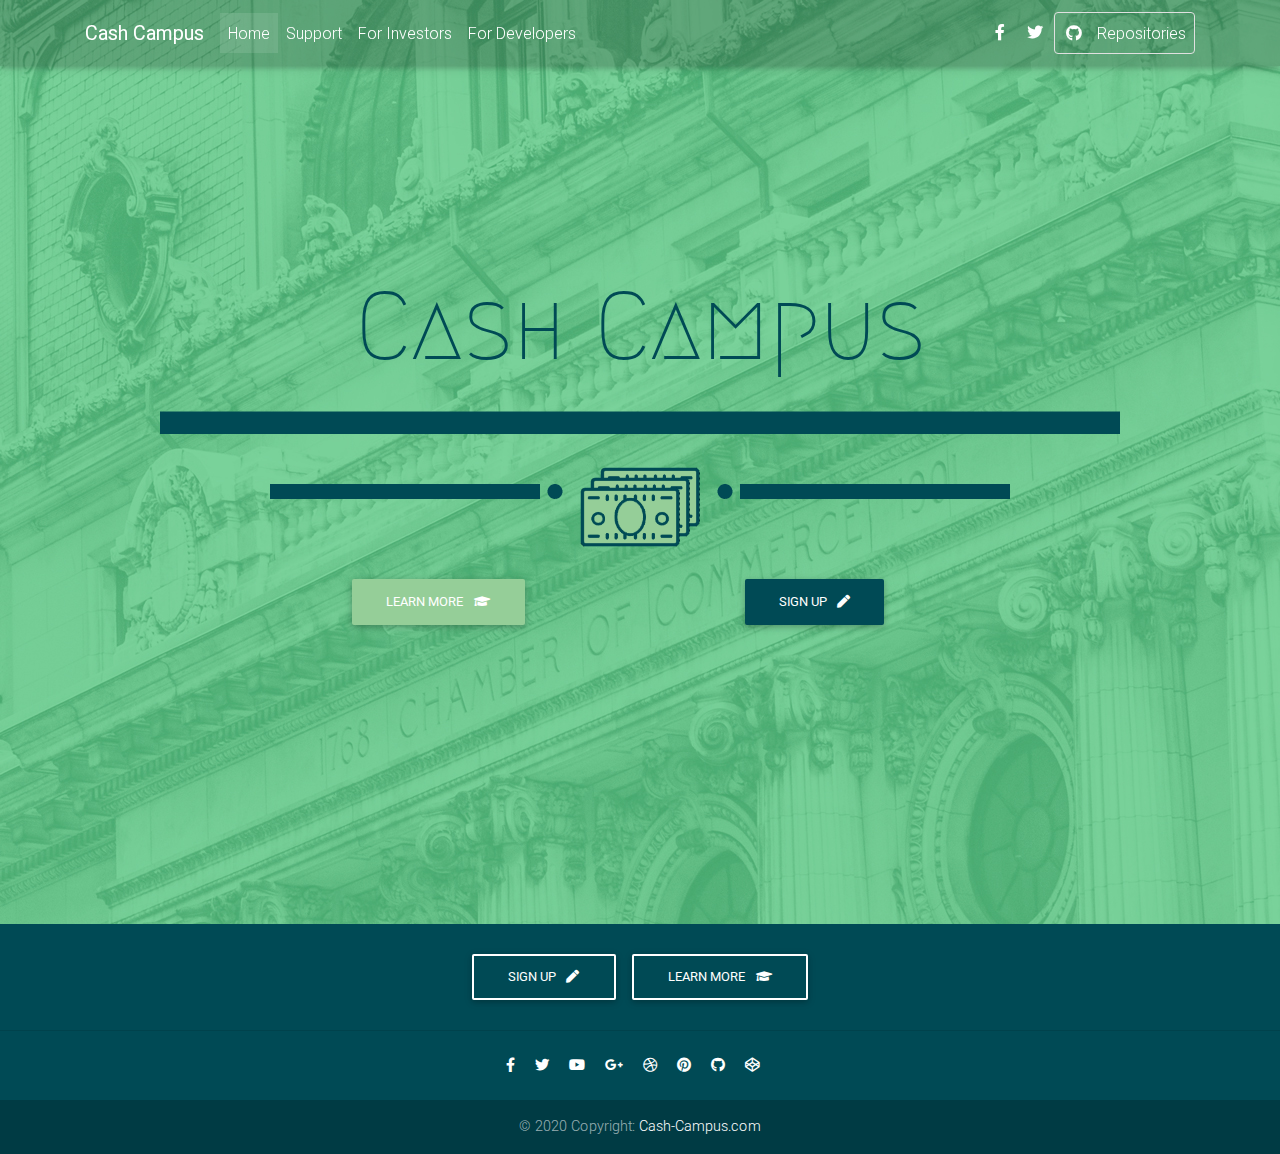
<file: index.html>
<!DOCTYPE html>
<html lang="en">

<head>
  <meta charset="utf-8">
  <meta name="viewport" content="width=device-width, initial-scale=1, shrink-to-fit=no">
  <meta http-equiv="x-ua-compatible" content="ie=edge">
  <title>Cash Campus</title>
  <link rel="stylesheet" href="https://use.fontawesome.com/releases/v5.11.2/css/all.css">
  <link href="css/bootstrap.min.css" rel="stylesheet">
  <link href="css/mdb.min.css" rel="stylesheet">
  <link href="css/style.css" rel="stylesheet">
  <style type="text/css">
    @media (min-width: 800px) and (max-width: 850px) {
      .navbar:not(.top-nav-collapse) {
        background: #004a55 !important;
      }
    }

  </style>
</head>

<body class="main">

  <!-- Navbar -->
  <nav class="navbar fixed-top navbar-expand-lg navbar-dark scrolling-navbar">
    <div class="container">

      <!-- Brand -->
      <a class="navbar-brand" href="" >
        <strong>Cash Campus</strong>
      </a>

      <!-- Collapse -->
      <button class="navbar-toggler" type="button" data-toggle="collapse" data-target="#navbarSupportedContent"
        aria-controls="navbarSupportedContent" aria-expanded="false" aria-label="Toggle navigation">
        <span class="navbar-toggler-icon"></span>
      </button>

      <!-- Links -->
      <div class="collapse navbar-collapse" id="navbarSupportedContent">

        <!-- Left -->
        <ul class="navbar-nav mr-auto">
          <li class="nav-item active">
            <a class="nav-link" href="#">Home
              <span class="sr-only">(current)</span>
            </a>
          </li>
          <li class="nav-item">
            <a class="nav-link" href="support.html" >Support
                
            </a>
          </li>
          <li class="nav-item">
            <a class="nav-link" href="investors.html" >For Investors
            </a>
          </li>
          <li class="nav-item">
            <a class="nav-link" href="developers.html" >For Developers</a>
          </li>
        </ul>

        <!-- Right -->
        <ul class="navbar-nav nav-flex-icons">
          <li class="nav-item">
            <a href="https://www.facebook.com" class="nav-link" target="_blank">
              <i class="fab fa-facebook-f"></i>
            </a>
          </li>
          <li class="nav-item">
            <a href="https://twitter.com" class="nav-link" target="_blank">
              <i class="fab fa-twitter"></i>
            </a>
          </li>
          
          <li class="nav-item">
            <a href="https://github.com" class="nav-link border border-light rounded"
              target="_blank">
              <i class="fab fa-github mr-2"></i> Repositories
            </a>
          </li>
        </ul>

      </div>

    </div>
  </nav>
  <!-- Navbar -->

  <!-- Full Page Intro -->
  <div  class="bg" >

    <!-- Mask & flexbox options-->
    <div class="mask">

      <!-- Content -->
      <div class="logo-text mx-5">
        <h1 class="mb-4 megrim wow fadeInDown">
          Cash Campus
        </h1>

        <img class="top-bar wow fadeInDown"src="img/logo/center_bar.png">
        <div class="med-bar wow fadeInUp">
          <img class="l" src="img/logo/left_dit.png">
          <img class="r" src="img/logo/right_dit.png">
        </div>

        <div class="med-bar">
          <div class="wallet">
            <img class="un wow fadeInUp slow" src="img/logo/dollar-green.png">
            <img class="di wow fadeInUp" src="img/logo/dollar-green.png">
            <img class="toi wow fadeInUp fast" src="img/logo/dollar-green.png">
          </div>
        </div>
        <div class="btn-bar wow fadeInUp">
          <a class="btn a waves-effect waves-light" href="" target="_blank" role="button">Learn More
            <i class="fas fa-graduation-cap ml-2"></i>
          </a>
          <div class="s" ></div>
          <a class=" btn b waves-effect waves-light" href="" target="_blank"
            role="button">Sign Up
            <i class="fas fa-pen ml-2"></i>
        </a>
        </div>
      </div>
      <!-- Content -->

    </div>
    <!-- Mask & flexbox options-->

  </div>
  <!-- Full Page Intro -->


  <!-- Main Content -->
  <main>
    <div class="containier">
      <!-- Main Content -->
      <section>

      </section>
      <!-- Main Content -->
      <section>

      </section>
      <!-- Main Content -->
      <section>

      </section>
    </div>
  </main>
  <!-- Main Content -->









  
  <!--Footer-->
  <footer class="page-footer text-center font-small mt-4 wow fadeIn">

    <!--Call to action-->
    <div class="pt-4">
      <a class="btn btn-outline-white" href="" target="_blank"
        role="button">Sign Up
        <i class="fas fa-pen ml-2"></i>
      </a>
      <a class="btn btn-outline-white" href="" target="_blank" role="button">Learn More
        <i class="fas fa-graduation-cap ml-2"></i>
      </a>
    </div>
    <!--/.Call to action-->

    <hr class="my-4">

    <!-- Social icons -->
    <div class="pb-4">
      <a href="" target="_blank">
        <i class="fab fa-facebook-f mr-3"></i>
      </a>

      <a href="" target="_blank">
        <i class="fab fa-twitter mr-3"></i>
      </a>

      <a href="" target="_blank">
        <i class="fab fa-youtube mr-3"></i>
      </a>

      <a href="" target="_blank">
        <i class="fab fa-google-plus-g mr-3"></i>
      </a>

      <a href="" target="_blank">
        <i class="fab fa-dribbble mr-3"></i>
      </a>

      <a href="" target="_blank">
        <i class="fab fa-pinterest mr-3"></i>
      </a>

      <a href=""target="_blank">
        <i class="fab fa-github mr-3"></i>
      </a>

      <a href="" target="_blank">
        <i class="fab fa-codepen mr-3"></i>
      </a>
    </div>
    <!-- Social icons -->

    <!--Copyright-->
    <div class="footer-copyright py-3">
      © 2020 Copyright:
      <a href="/copy"target="_blank"> Cash-Campus.com </a>
    </div>
    <!--/.Copyright-->

  </footer>
  <!--/.Footer-->

  <!-- SCRIPTS -->
  <!-- JQuery -->
  <script type="text/javascript" src="js/jquery-3.4.1.min.js"></script>
  <!-- Bootstrap tooltips -->
  <script type="text/javascript" src="js/popper.min.js"></script>
  <!-- Bootstrap core JavaScript -->
  <script type="text/javascript" src="js/bootstrap.min.js"></script>
  <!-- MDB core JavaScript -->
  <script type="text/javascript" src="js/mdb.min.js"></script>
  <!-- Initializations -->
  <script type="text/javascript">
    // Animations initialization
    new WOW().init();

  </script>
</body>

</html>
</file>
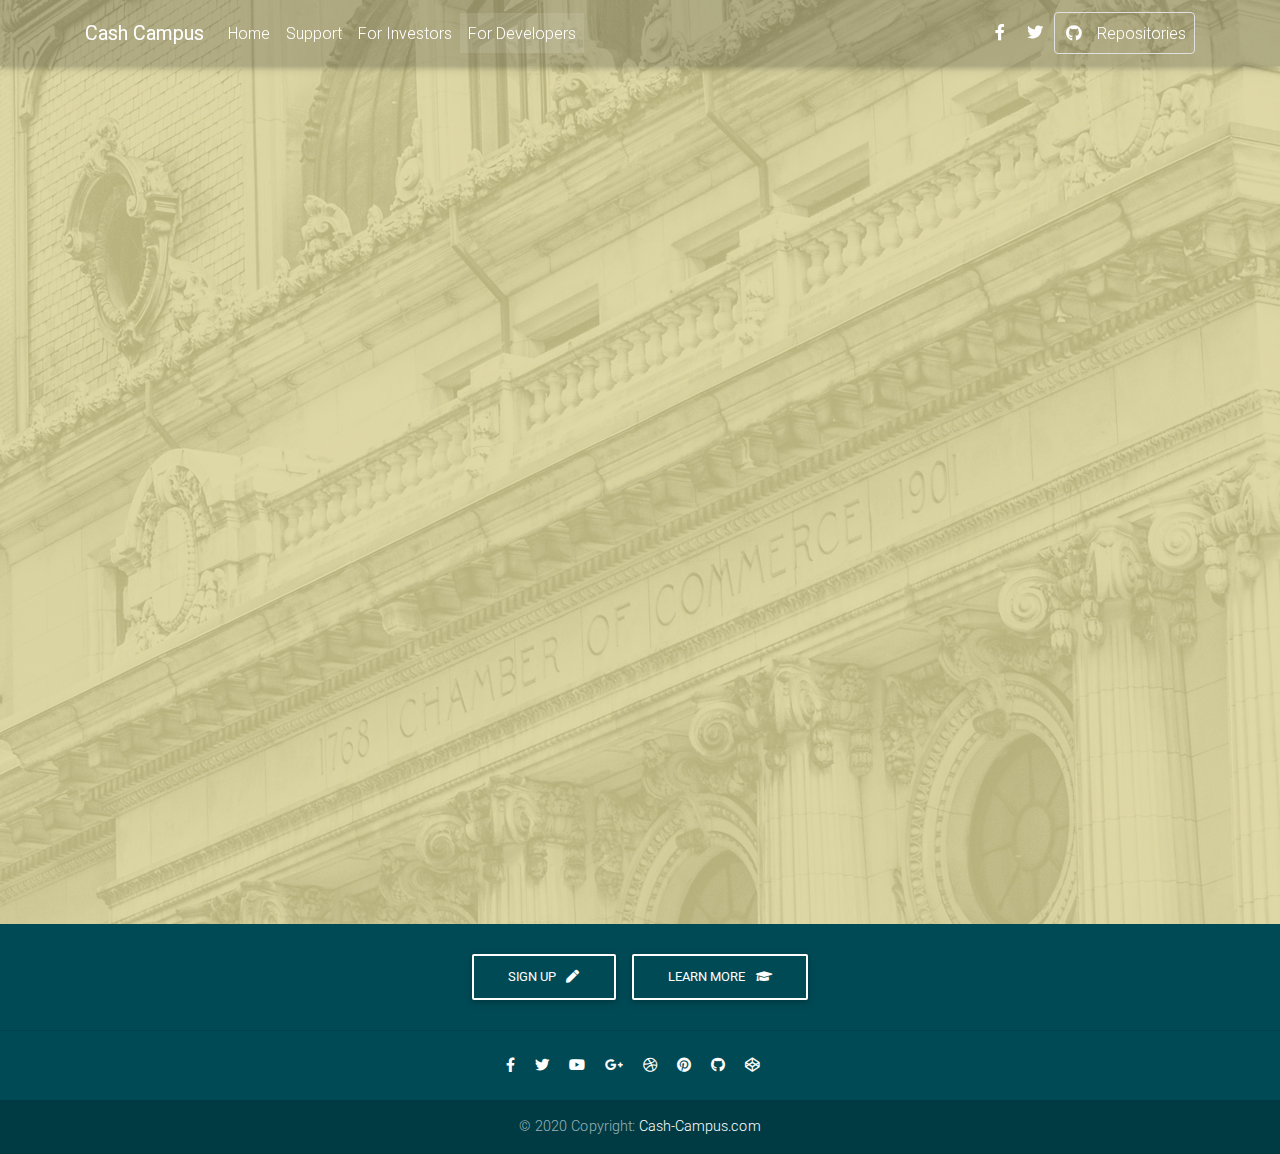
<file: developers.html>
<!DOCTYPE html>
<html lang="en">

<head>
  <meta charset="utf-8">
  <meta name="viewport" content="width=device-width, initial-scale=1, shrink-to-fit=no">
  <meta http-equiv="x-ua-compatible" content="ie=edge">
  <title>For Developers</title>
  <link rel="stylesheet" href="https://use.fontawesome.com/releases/v5.11.2/css/all.css">
  <link href="css/bootstrap.min.css" rel="stylesheet">
  <link href="css/mdb.min.css" rel="stylesheet">
  <link href="css/style.css" rel="stylesheet">
  <style type="text/css">
    @media (min-width: 800px) and (max-width: 850px) {
      .navbar:not(.top-nav-collapse) {
        background: #004a55 !important;
      }
    }

  </style>
</head>

<body class="site">

  <!-- Navbar -->
  <nav class="navbar fixed-top navbar-expand-lg navbar-dark scrolling-navbar">
    <div class="container">

      <!-- Brand -->
      <a class="navbar-brand" href="index.html">
        <strong>Cash Campus</strong>
      </a>

      <!-- Collapse -->
      <button class="navbar-toggler" type="button" data-toggle="collapse" data-target="#navbarSupportedContent"
        aria-controls="navbarSupportedContent" aria-expanded="false" aria-label="Toggle navigation">
        <span class="navbar-toggler-icon"></span>
      </button>

      <!-- Links -->
      <div class="collapse navbar-collapse" id="navbarSupportedContent">

        <!-- Left -->
        <ul class="navbar-nav mr-auto">
          <li class="nav-item">
            <a class="nav-link" href="index.html">Home
              
            </a>
          </li>
          <li class="nav-item">
            <a class="nav-link" href="support.html" >Support
                
            </a>
          </li>
          <li class="nav-item ">
            <a class="nav-link" href="investors.html">For Investors
                
            </a>
          </li>
          <li class="nav-item active">
            <a class="nav-link" href="#">For Developers
                <span class="sr-only">(current)</span>
            </a>
          </li>
        </ul>

        <!-- Right -->
        <ul class="navbar-nav nav-flex-icons">
          <li class="nav-item">
            <a href="https://www.facebook.com" class="nav-link" target="_blank">
              <i class="fab fa-facebook-f"></i>
            </a>
          </li>
          <li class="nav-item">
            <a href="https://twitter.com" class="nav-link" target="_blank">
              <i class="fab fa-twitter"></i>
            </a>
          </li>
          
          <li class="nav-item">
            <a href="https://github.com" class="nav-link border border-light rounded"
              target="_blank">
              <i class="fab fa-github mr-2"></i> Repositories
            </a>
          </li>
        </ul>

      </div>

    </div>
  </nav>
  <!-- Navbar -->

  <!-- Full Page Intro -->
  <div  class="bg">

  </div>
  <!-- Full Page Intro -->


  <!-- Main Content -->
  <main>
    <div class="containier">
      <!-- Main Content -->
      <section>

      </section>
      <!-- Main Content -->
      <section>

      </section>
      <!-- Main Content -->
      <section>

      </section>
    </div>
  </main>
  <!-- Main Content -->









  
  <!--Footer-->
  <footer class="page-footer text-center font-small mt-4 wow fadeIn">

    <!--Call to action-->
    <div class="pt-4">
      <a class="btn btn-outline-white" href="" target="_blank"
        role="button">Sign Up
        <i class="fas fa-pen ml-2"></i>
      </a>
      <a class="btn btn-outline-white" href="" target="_blank" role="button">Learn More
        <i class="fas fa-graduation-cap ml-2"></i>
      </a>
    </div>
    <!--/.Call to action-->

    <hr class="my-4">

    <!-- Social icons -->
    <div class="pb-4">
      <a href="" target="_blank">
        <i class="fab fa-facebook-f mr-3"></i>
      </a>

      <a href="" target="_blank">
        <i class="fab fa-twitter mr-3"></i>
      </a>

      <a href="" target="_blank">
        <i class="fab fa-youtube mr-3"></i>
      </a>

      <a href="" target="_blank">
        <i class="fab fa-google-plus-g mr-3"></i>
      </a>

      <a href="" target="_blank">
        <i class="fab fa-dribbble mr-3"></i>
      </a>

      <a href="" target="_blank">
        <i class="fab fa-pinterest mr-3"></i>
      </a>

      <a href=""target="_blank">
        <i class="fab fa-github mr-3"></i>
      </a>

      <a href="" target="_blank">
        <i class="fab fa-codepen mr-3"></i>
      </a>
    </div>
    <!-- Social icons -->

    <!--Copyright-->
    <div class="footer-copyright py-3">
      © 2020 Copyright:
      <a href="/copy"target="_blank"> Cash-Campus.com </a>
    </div>
    <!--/.Copyright-->

  </footer>
  <!--/.Footer-->

  <!-- SCRIPTS -->
  <!-- JQuery -->
  <script type="text/javascript" src="js/jquery-3.4.1.min.js"></script>
  <!-- Bootstrap tooltips -->
  <script type="text/javascript" src="js/popper.min.js"></script>
  <!-- Bootstrap core JavaScript -->
  <script type="text/javascript" src="js/bootstrap.min.js"></script>
  <!-- MDB core JavaScript -->
  <script type="text/javascript" src="js/mdb.min.js"></script>
  <!-- Initializations -->
  <script type="text/javascript">
    // Animations initialization
    new WOW().init();

  </script>
</body>

</html>
</file>
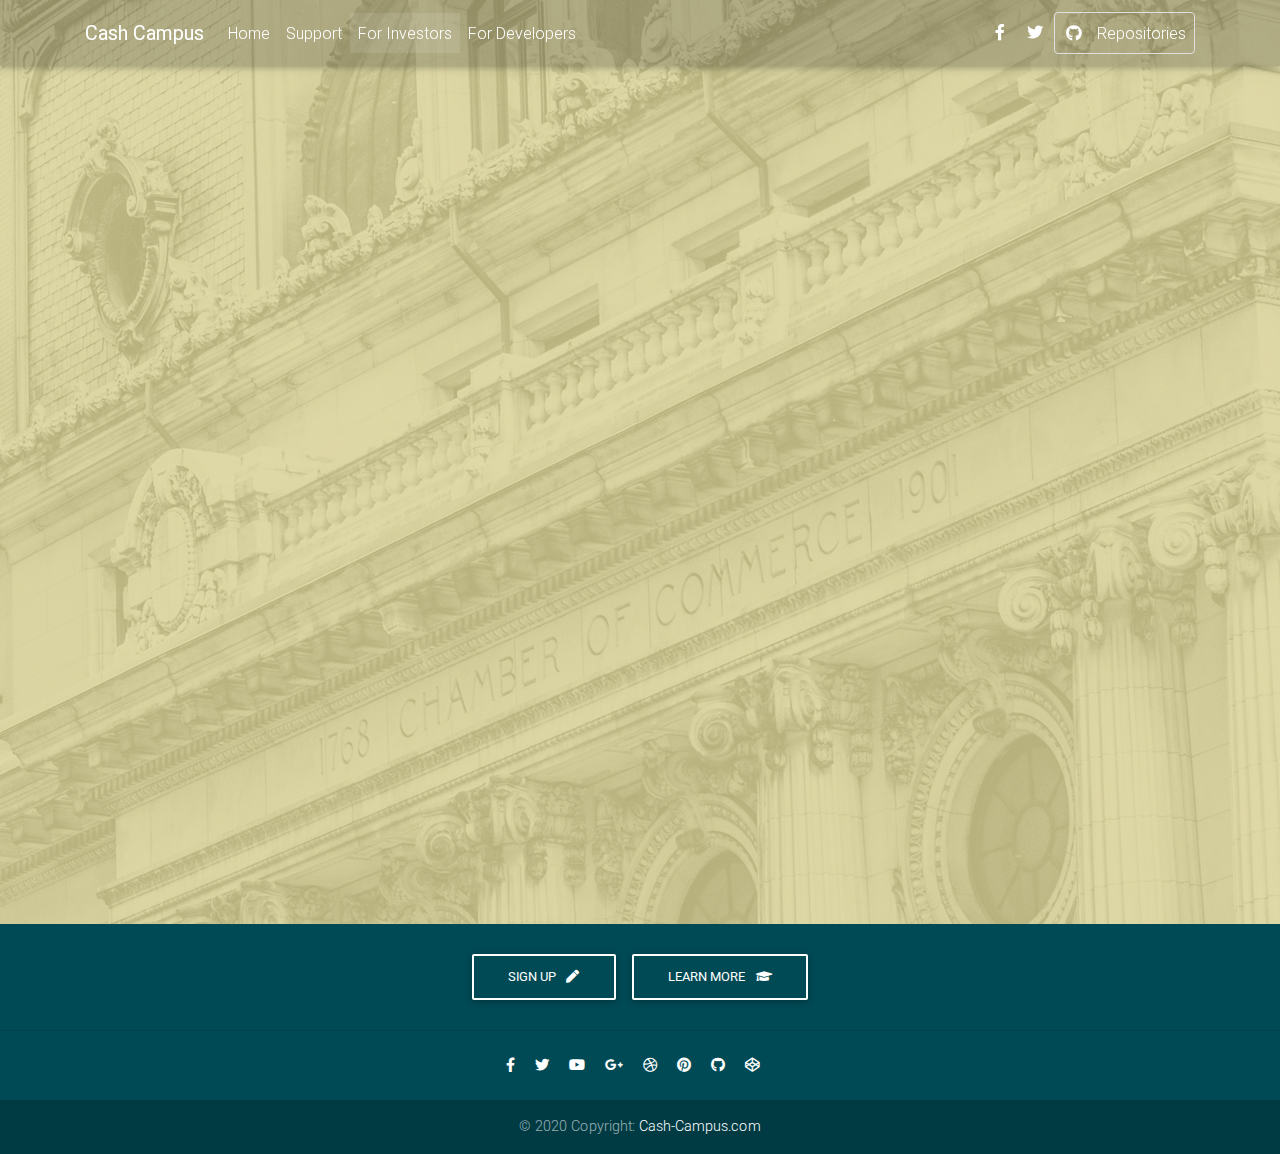
<file: investors.html>
<!DOCTYPE html>
<html lang="en">

<head>
  <meta charset="utf-8">
  <meta name="viewport" content="width=device-width, initial-scale=1, shrink-to-fit=no">
  <meta http-equiv="x-ua-compatible" content="ie=edge">
  <title>Investors</title>
  <link rel="stylesheet" href="https://use.fontawesome.com/releases/v5.11.2/css/all.css">
  <link href="css/bootstrap.min.css" rel="stylesheet">
  <link href="css/mdb.min.css" rel="stylesheet">
  <link href="css/style.css" rel="stylesheet">
  <style type="text/css">
    @media (min-width: 800px) and (max-width: 850px) {
      .navbar:not(.top-nav-collapse) {
        background: #004a55 !important;
      }
    }

  </style>
</head>

<body class="site">

  <!-- Navbar -->
  <nav class="navbar fixed-top navbar-expand-lg navbar-dark scrolling-navbar">
    <div class="container">

      <!-- Brand -->
      <a class="navbar-brand" href="index.html">
        <strong>Cash Campus</strong>
      </a>

      <!-- Collapse -->
      <button class="navbar-toggler" type="button" data-toggle="collapse" data-target="#navbarSupportedContent"
        aria-controls="navbarSupportedContent" aria-expanded="false" aria-label="Toggle navigation">
        <span class="navbar-toggler-icon"></span>
      </button>

      <!-- Links -->
      <div class="collapse navbar-collapse" id="navbarSupportedContent">

        <!-- Left -->
        <ul class="navbar-nav mr-auto">
          <li class="nav-item">
            <a class="nav-link" href="index.html">Home
              
            </a>
          </li>
          <li class="nav-item">
            <a class="nav-link" href="support.html" >Support
                
            </a>
          </li>
          <li class="nav-item active">
            <a class="nav-link" href="#" >For Investors
                <span class="sr-only">(current)</span>
            </a>
          </li>
          <li class="nav-item">
            <a class="nav-link" href="developers.html" >For Developers</a>
          </li>
        </ul>

        <!-- Right -->
        <ul class="navbar-nav nav-flex-icons">
          <li class="nav-item">
            <a href="https://www.facebook.com" class="nav-link" target="_blank">
              <i class="fab fa-facebook-f"></i>
            </a>
          </li>
          <li class="nav-item">
            <a href="https://twitter.com" class="nav-link" target="_blank">
              <i class="fab fa-twitter"></i>
            </a>
          </li>
          
          <li class="nav-item">
            <a href="https://github.com" class="nav-link border border-light rounded"
              target="_blank">
              <i class="fab fa-github mr-2"></i> Repositories
            </a>
          </li>
        </ul>

      </div>

    </div>
  </nav>
  <!-- Navbar -->

  <!-- Full Page Intro -->
  <div  class="bg">

  </div>
  <!-- Full Page Intro -->


  <!-- Main Content -->
  <main>
    <div class="containier">
      <!-- Main Content -->
      <section>

      </section>
      <!-- Main Content -->
      <section>

      </section>
      <!-- Main Content -->
      <section>

      </section>
    </div>
  </main>
  <!-- Main Content -->









  
  <!--Footer-->
  <footer class="page-footer text-center font-small mt-4 wow fadeIn">

    <!--Call to action-->
    <div class="pt-4">
      <a class="btn btn-outline-white" href="" target="_blank"
        role="button">Sign Up
        <i class="fas fa-pen ml-2"></i>
      </a>
      <a class="btn btn-outline-white" href="" target="_blank" role="button">Learn More
        <i class="fas fa-graduation-cap ml-2"></i>
      </a>
    </div>
    <!--/.Call to action-->

    <hr class="my-4">

    <!-- Social icons -->
    <div class="pb-4">
      <a href="" target="_blank">
        <i class="fab fa-facebook-f mr-3"></i>
      </a>

      <a href="" target="_blank">
        <i class="fab fa-twitter mr-3"></i>
      </a>

      <a href="" target="_blank">
        <i class="fab fa-youtube mr-3"></i>
      </a>

      <a href="" target="_blank">
        <i class="fab fa-google-plus-g mr-3"></i>
      </a>

      <a href="" target="_blank">
        <i class="fab fa-dribbble mr-3"></i>
      </a>

      <a href="" target="_blank">
        <i class="fab fa-pinterest mr-3"></i>
      </a>

      <a href=""target="_blank">
        <i class="fab fa-github mr-3"></i>
      </a>

      <a href="" target="_blank">
        <i class="fab fa-codepen mr-3"></i>
      </a>
    </div>
    <!-- Social icons -->

    <!--Copyright-->
    <div class="footer-copyright py-3">
      © 2020 Copyright:
      <a href="/copy"target="_blank"> Cash-Campus.com </a>
    </div>
    <!--/.Copyright-->

  </footer>
  <!--/.Footer-->

  <!-- SCRIPTS -->
  <!-- JQuery -->
  <script type="text/javascript" src="js/jquery-3.4.1.min.js"></script>
  <!-- Bootstrap tooltips -->
  <script type="text/javascript" src="js/popper.min.js"></script>
  <!-- Bootstrap core JavaScript -->
  <script type="text/javascript" src="js/bootstrap.min.js"></script>
  <!-- MDB core JavaScript -->
  <script type="text/javascript" src="js/mdb.min.js"></script>
  <!-- Initializations -->
  <script type="text/javascript">
    // Animations initialization
    new WOW().init();

  </script>
</body>

</html>
</file>
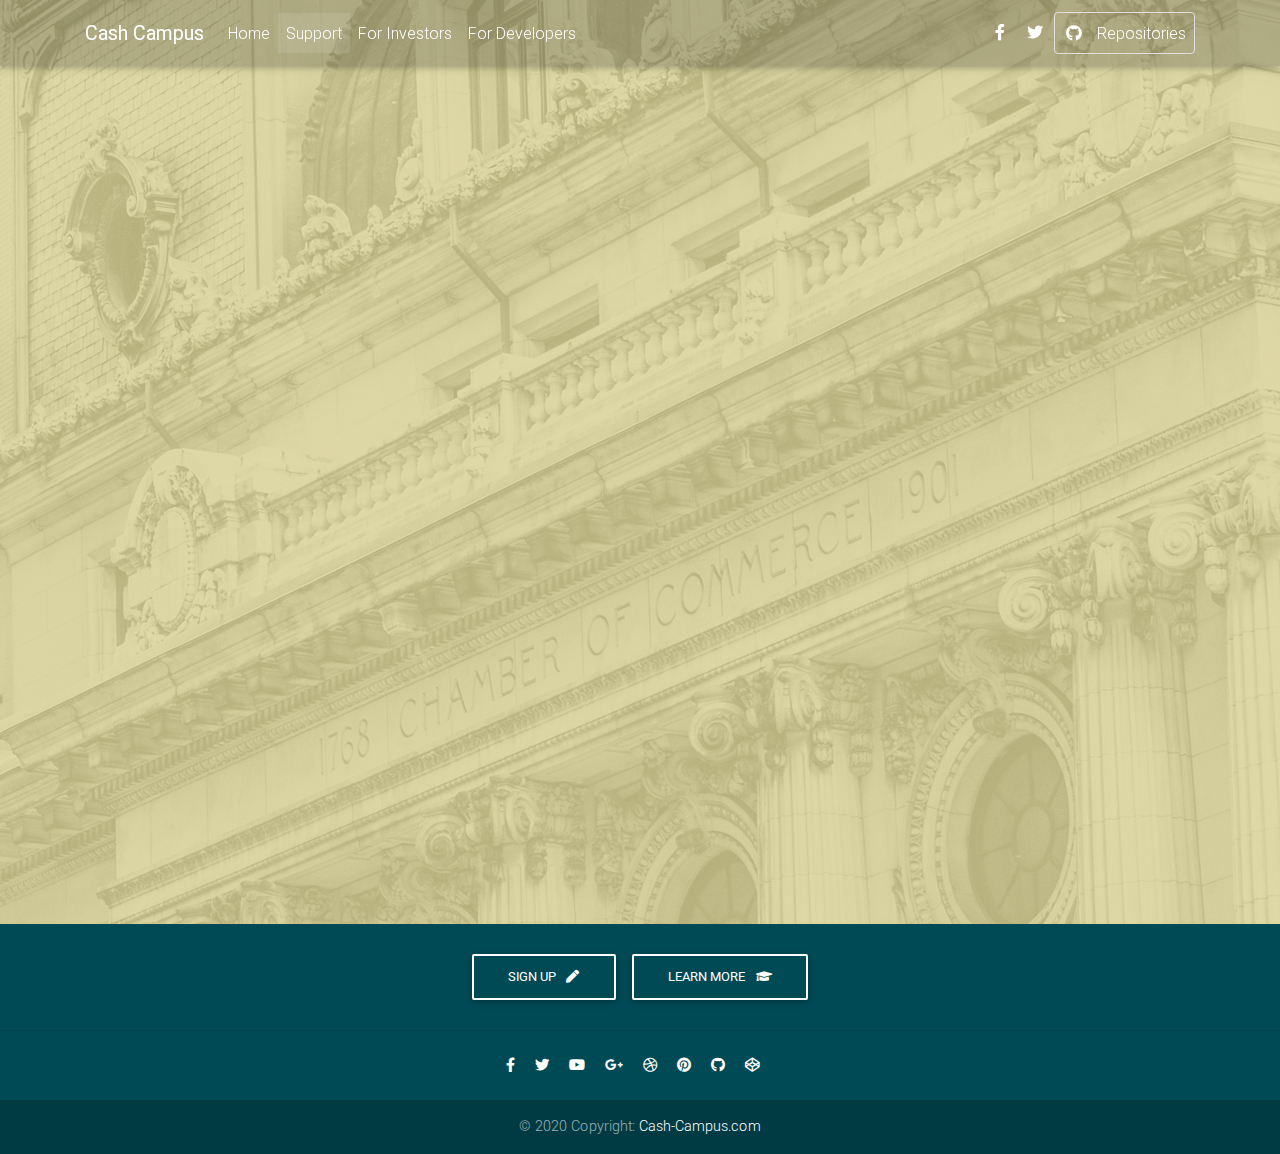
<file: support.html>
<!DOCTYPE html>
<html lang="en">

<head>
  <meta charset="utf-8">
  <meta name="viewport" content="width=device-width, initial-scale=1, shrink-to-fit=no">
  <meta http-equiv="x-ua-compatible" content="ie=edge">
  <title>Support</title>
  <link rel="stylesheet" href="https://use.fontawesome.com/releases/v5.11.2/css/all.css">
  <link href="css/bootstrap.min.css" rel="stylesheet">
  <link href="css/mdb.min.css" rel="stylesheet">
  <link href="css/style.css" rel="stylesheet">
  <style type="text/css">
    @media (min-width: 800px) and (max-width: 850px) {
      .navbar:not(.top-nav-collapse) {
        background: #004a55 !important;
      }
    }

  </style>
</head>

<body class="site">

  <!-- Navbar -->
  <nav class="navbar fixed-top navbar-expand-lg navbar-dark scrolling-navbar">
    <div class="container">

      <!-- Brand -->
      <a class="navbar-brand" href="index.html">
        <strong>Cash Campus</strong>
      </a>

      <!-- Collapse -->
      <button class="navbar-toggler" type="button" data-toggle="collapse" data-target="#navbarSupportedContent"
        aria-controls="navbarSupportedContent" aria-expanded="false" aria-label="Toggle navigation">
        <span class="navbar-toggler-icon"></span>
      </button>

      <!-- Links -->
      <div class="collapse navbar-collapse" id="navbarSupportedContent">

        <!-- Left -->
        <ul class="navbar-nav mr-auto">
          <li class="nav-item">
            <a class="nav-link" href="index.html">Home
              
            </a>
          </li>
          <li class="nav-item active">
            <a class="nav-link" href="#">Support
                <span class="sr-only">(current)</span>
            </a>
          </li>
          <li class="nav-item ">
            <a class="nav-link" href="investors.html">For Investors
                
            </a>
          </li>
          <li class="nav-item">
            <a class="nav-link" href="developers.html" >For Developers
               
            </a>
          </li>
        </ul>

        <!-- Right -->
        <ul class="navbar-nav nav-flex-icons">
          <li class="nav-item">
            <a href="https://www.facebook.com" class="nav-link" target="_blank">
              <i class="fab fa-facebook-f"></i>
            </a>
          </li>
          <li class="nav-item">
            <a href="https://twitter.com" class="nav-link" target="_blank">
              <i class="fab fa-twitter"></i>
            </a>
          </li>
          
          <li class="nav-item">
            <a href="https://github.com" class="nav-link border border-light rounded"
              target="_blank">
              <i class="fab fa-github mr-2"></i> Repositories
            </a>
          </li>
        </ul>

      </div>

    </div>
  </nav>
  <!-- Navbar -->

  <!-- Full Page Intro -->
  <div  class="bg">

  </div>
  <!-- Full Page Intro -->


  <!-- Main Content -->
  <main>
    <div class="containier">
      <!-- Main Content -->
      <section>

      </section>
      <!-- Main Content -->
      <section>

      </section>
      <!-- Main Content -->
      <section>

      </section>
    </div>
  </main>
  <!-- Main Content -->









  
  <!--Footer-->
  <footer class="page-footer text-center font-small mt-4 wow fadeIn">

    <!--Call to action-->
    <div class="pt-4">
      <a class="btn btn-outline-white" href="" target="_blank"
        role="button">Sign Up
        <i class="fas fa-pen ml-2"></i>
      </a>
      <a class="btn btn-outline-white" href="" target="_blank" role="button">Learn More
        <i class="fas fa-graduation-cap ml-2"></i>
      </a>
    </div>
    <!--/.Call to action-->

    <hr class="my-4">

    <!-- Social icons -->
    <div class="pb-4">
      <a href="" target="_blank">
        <i class="fab fa-facebook-f mr-3"></i>
      </a>

      <a href="" target="_blank">
        <i class="fab fa-twitter mr-3"></i>
      </a>

      <a href="" target="_blank">
        <i class="fab fa-youtube mr-3"></i>
      </a>

      <a href="" target="_blank">
        <i class="fab fa-google-plus-g mr-3"></i>
      </a>

      <a href="" target="_blank">
        <i class="fab fa-dribbble mr-3"></i>
      </a>

      <a href="" target="_blank">
        <i class="fab fa-pinterest mr-3"></i>
      </a>

      <a href=""target="_blank">
        <i class="fab fa-github mr-3"></i>
      </a>

      <a href="" target="_blank">
        <i class="fab fa-codepen mr-3"></i>
      </a>
    </div>
    <!-- Social icons -->

    <!--Copyright-->
    <div class="footer-copyright py-3">
      © 2020 Copyright:
      <a href="/copy"target="_blank"> Cash-Campus.com </a>
    </div>
    <!--/.Copyright-->

  </footer>
  <!--/.Footer-->

  <!-- SCRIPTS -->
  <!-- JQuery -->
  <script type="text/javascript" src="js/jquery-3.4.1.min.js"></script>
  <!-- Bootstrap tooltips -->
  <script type="text/javascript" src="js/popper.min.js"></script>
  <!-- Bootstrap core JavaScript -->
  <script type="text/javascript" src="js/bootstrap.min.js"></script>
  <!-- MDB core JavaScript -->
  <script type="text/javascript" src="js/mdb.min.js"></script>
  <!-- Initializations -->
  <script type="text/javascript">
    // Animations initialization
    new WOW().init();

  </script>
</body>

</html>
</file>
<file: css/style.css>
@font-face {
  font-family: megrim;
  src: url("../font/megrim/Megrim-Regular.ttf");
}


/* Required height of parents of the Full Page Intro and Intro itself */
.main{
  background-image: url('../img/commerce.jpg'); 
  background-repeat: no-repeat; 
  background-size:  cover;
 
}
.site{
  background-image: url('../img/commerce-yellow.jpg'); 
  background-repeat: no-repeat; 
  background-size:  cover;
}
html,
body,
.bg{
  height: 100%; 
 
}

.bg .mask {
  position: absolute;
  top: 0;
  right: 0;
  bottom: 0;
  left: 0;
  width: 100%;
  height: 100%;
  overflow: hidden;
  background-attachment: fixed;
  align-items: center!important;
  justify-content: center!important;
  display: flex!important;
}



.megrim{
  font-family: megrim;
  font-size: 6rem;
  font-weight: 400;
}

/*Text Logo*/
.logo-text{
  color: #004a55;
  text-align: center;
}
.med-bar{
  text-align: center;
}
.med-bar img{
  display: inline-block;
  margin: 50px 75px 0px 75px;
}

.wallet{
  display: inline-block;
  height: 0px;
  width: 0px;
  position: relative;
}

.wallet img{
  display: inline-block;
  position: absolute;
  width:100px;
  height:60px;
  margin: 0px 50px 0px 50px;

}
.wallet img.un{
  top:-50px;
  left:-90px;
}
.wallet img.di{
  top:-40px;
  left:-100px;
  
}
.wallet img.toi{
  top:-30px;
  left:-110px;
}
.btn-bar{
  margin-top:50px;
}
.btn-bar .btn.a{
  background-color: #95ce98 ;
  color: #fff;
}
.btn-bar .btn.b{
  background-color: #004a55;
  color: #fff;
  margin-right: 50px;
}
.btn-bar .s{
  width: 200px;
  display: inline-block;
}

/* Navbar animation */
.navbar {
  background-color: rgba(0, 0, 0, 0.2); }

.top-nav-collapse {
  background-color: #004a55 ; }

/* Adding color to the Navbar on mobile */
@media only screen and (max-width: 768px) {
  .navbar {
    background-color: #004a55 ; } }

/* Footer color for sake of consistency with Navbar */
.page-footer {
  background-color: #004a55 ; }
</file>
